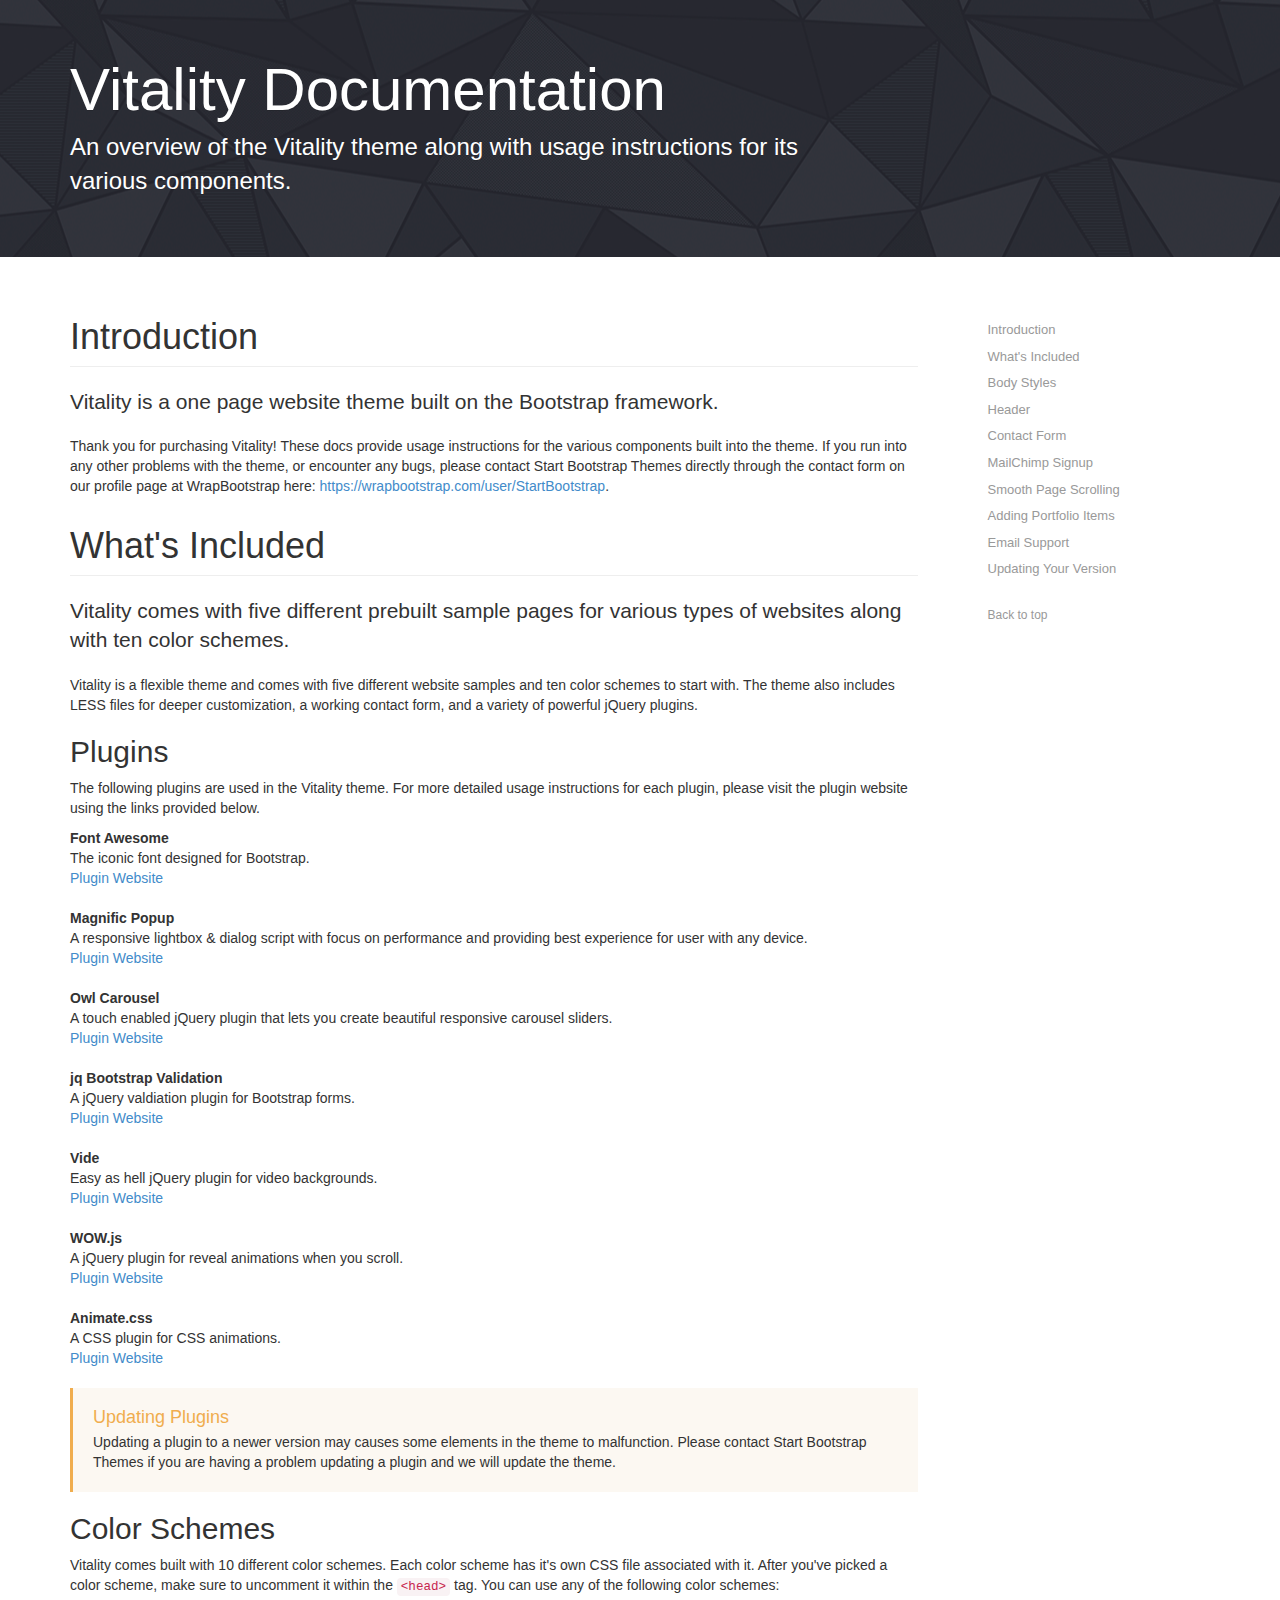
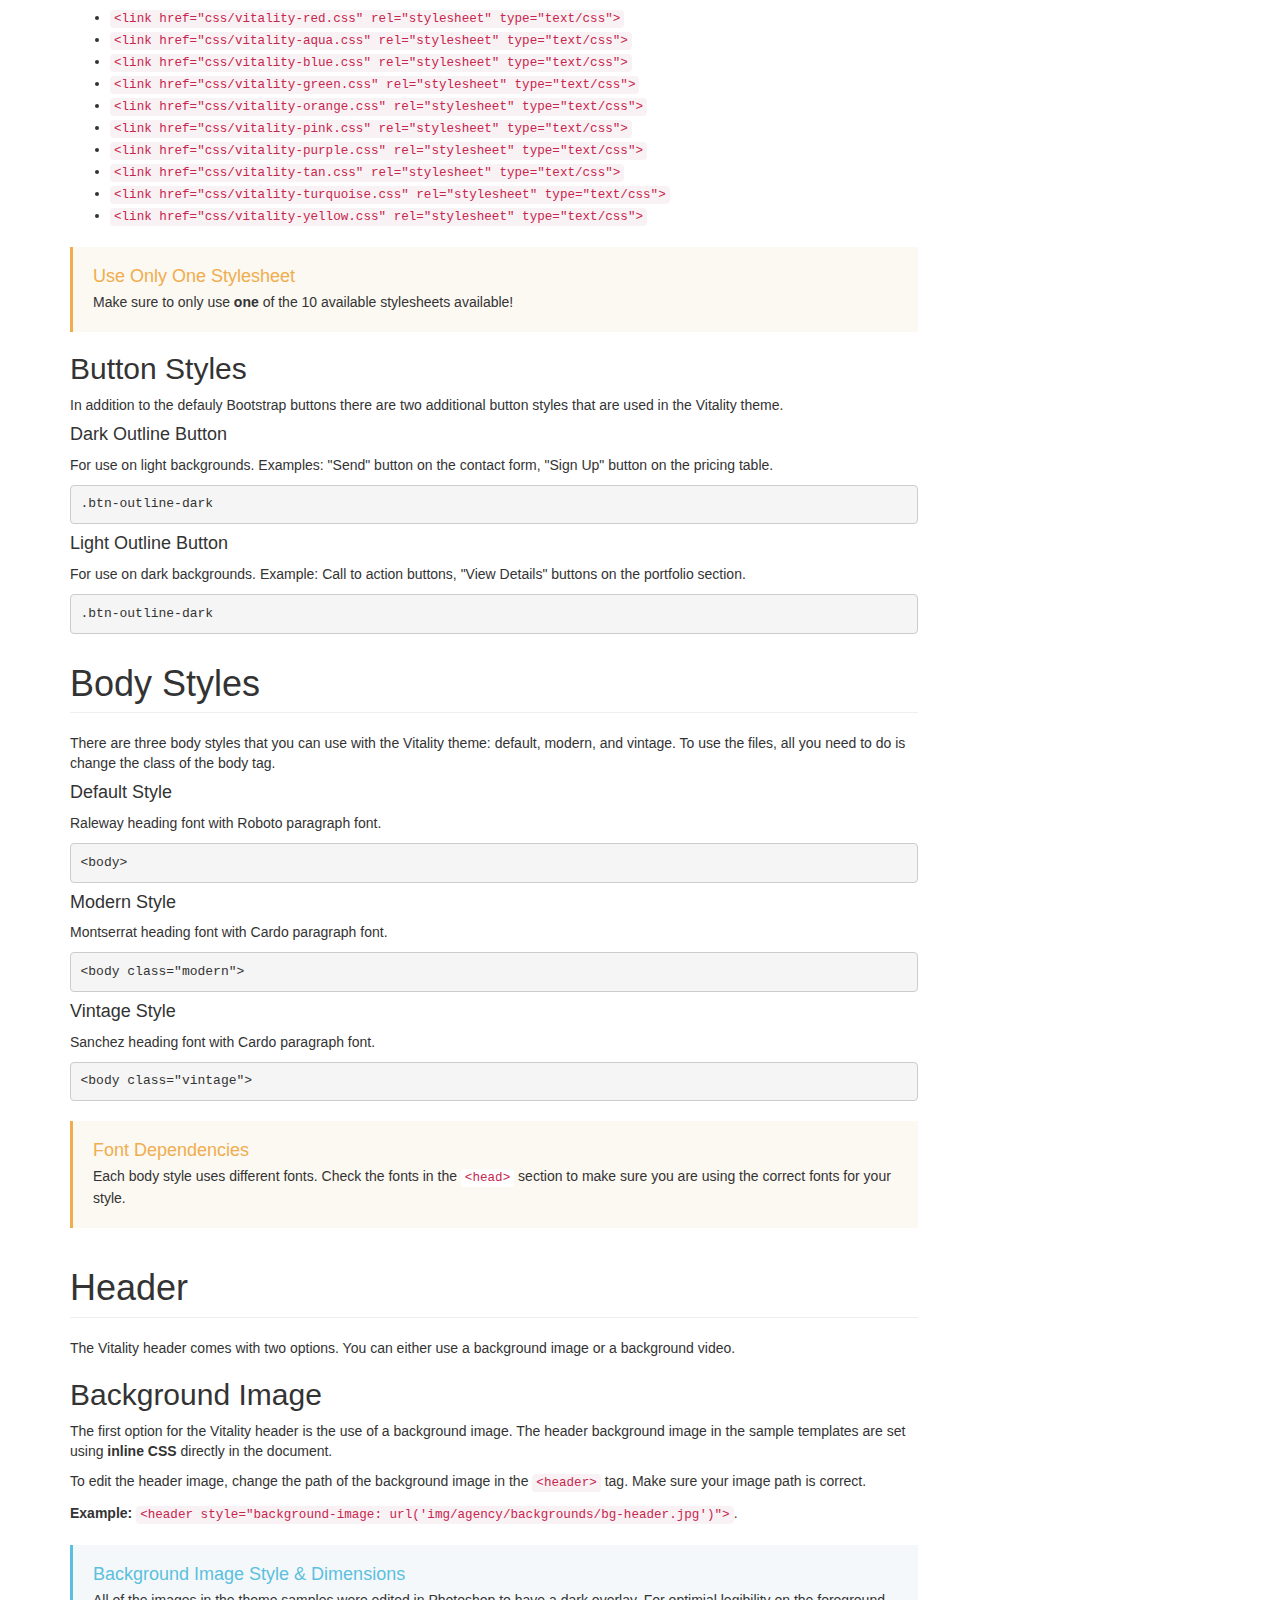
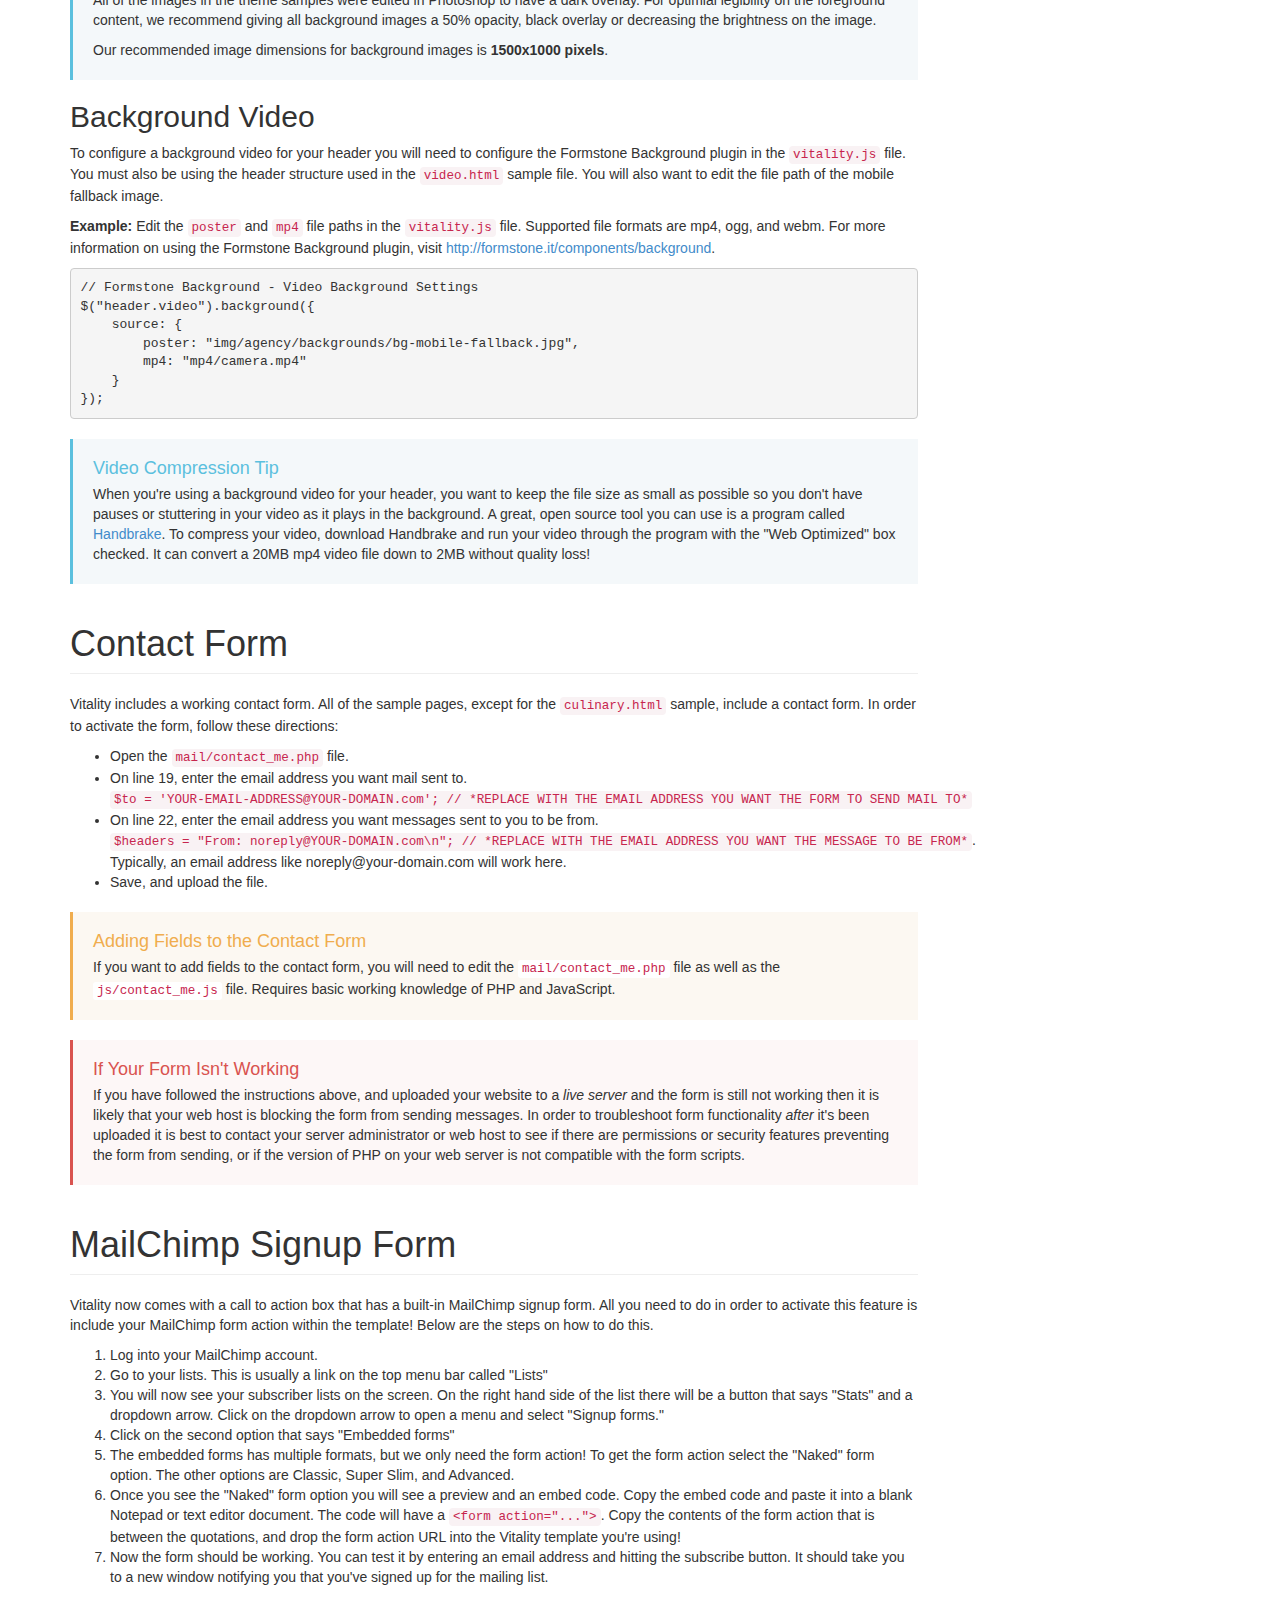
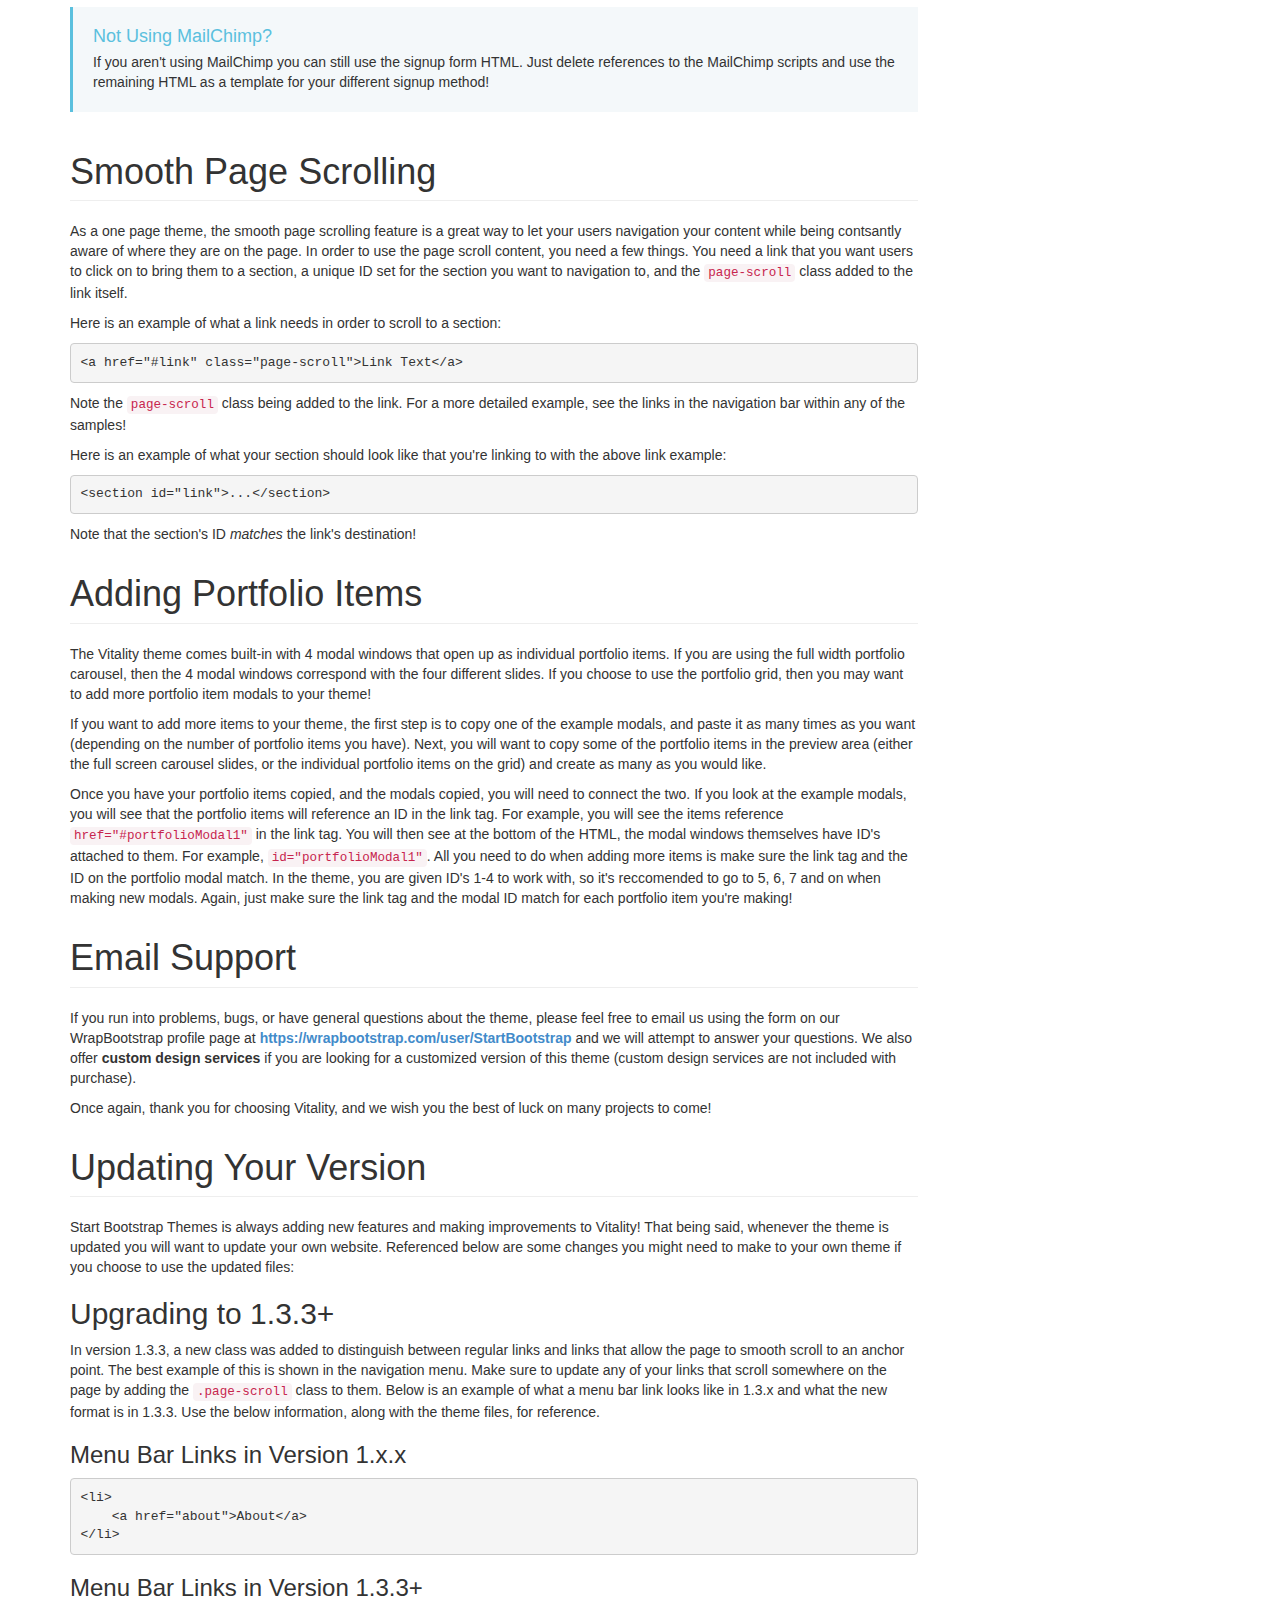
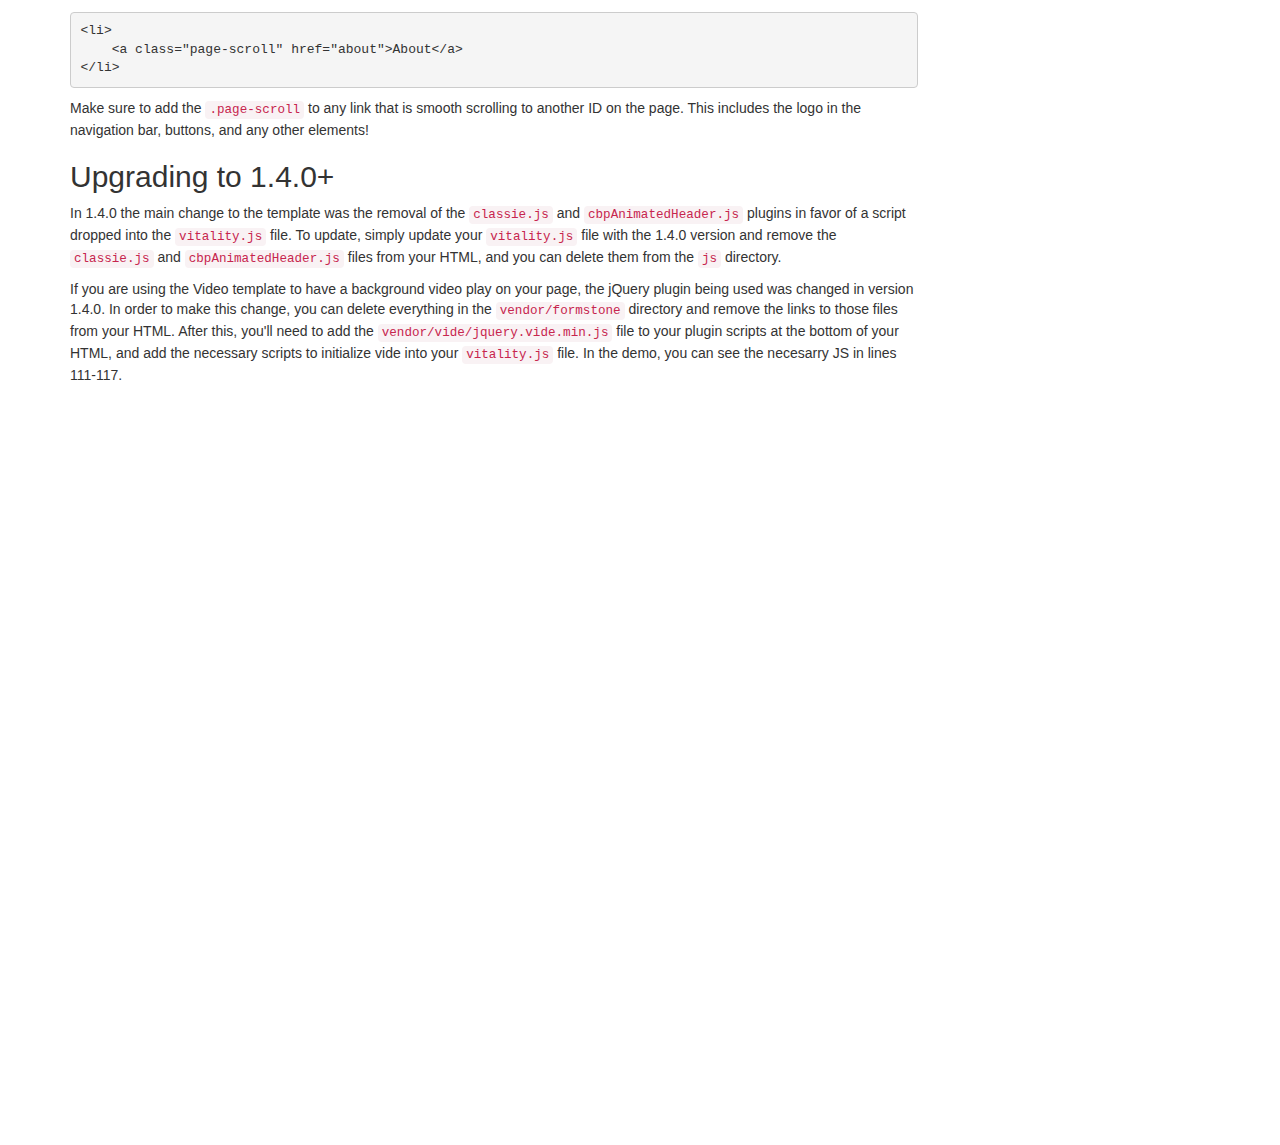
<file: public_html/site/docs/index.html>
<!DOCTYPE html>
<html lang="en">

<head>

    <meta charset="utf-8">
    <meta name="viewport" content="width=device-width, initial-scale=1.0, user-scalable=no">
    <meta name="description" content="">
    <meta name="author" content="">

    <title>Vitality Documentation</title>

    <!-- Bootstrap Core CSS -->
    <link href="css/bootstrap.min.css" rel="stylesheet" type="text/css">
    <link href="css/docs.min.css" rel="stylesheet" type="text/css">

    <!-- IE8 support for HTML5 elements and media queries -->
    <!--[if lt IE 9]>
      <script src="https://oss.maxcdn.com/libs/html5shiv/3.7.0/html5shiv.js"></script>
      <script src="https://oss.maxcdn.com/libs/respond.js/1.3.0/respond.min.js"></script>
    <![endif]-->

    <!-- Custom Docs Styles -->
    <style>
    .spacer {
        height: 750px;
    }
    .bs-docs-header {
        background: url('img/bg.gif') center center scroll repeat;
        color: #fff;
    }
    </style>

</head>

<body class="top">

    <!-- Docs page layout -->
    <div class="bs-docs-header" id="content">
        <div class="container">
            <h1>Vitality Documentation</h1>
            <p>An overview of the Vitality theme along with usage instructions for its various components.</p>
        </div>
    </div>

    <div class="container bs-docs-container">

        <div class="row">

            <div class="col-md-9" role="main">

                <div class="bs-docs-section">

                    <!-- Introduction Section -->
                    <h1 id="introduction" class="page-header">Introduction</h1>
                    <p class="lead">Vitality is a one page website theme built on the Bootstrap framework.</p>
                    <p>Thank you for purchasing Vitality! These docs provide usage instructions for the various components built into the theme. If you run into any other problems with the theme, or encounter any bugs, please contact Start Bootstrap Themes directly through the contact form on our profile page at WrapBootstrap here: <a href="https://wrapbootstrap.com/user/StartBootstrap">https://wrapbootstrap.com/user/StartBootstrap</a>.</p>

                    <!-- What's Included Section -->
                    <h1 id="whats-included" class="page-header">What's Included</h1>
                    <p class="lead">Vitality comes with five different prebuilt sample pages for various types of websites along with ten color schemes.</p>
                    <p>Vitality is a flexible theme and comes with five different website samples and ten color schemes to start with. The theme also includes LESS files for deeper customization, a working contact form, and a variety of powerful jQuery plugins.</p>

                    <h2 id="whats-included-plugins">Plugins</h2>
                    <p>The following plugins are used in the Vitality theme. For more detailed usage instructions for each plugin, please visit the plugin website using the links provided below.</p>
                    <dl>
                        <dt>Font Awesome</dt>
                        <dl>The iconic font designed for Bootstrap.<br><a href="http://fontawesome.io/">Plugin Website</a>
                        </dl>
                        <dt>Magnific Popup</dt>
                        <dl>A responsive lightbox &amp; dialog script with focus on performance and providing best experience for user with any device.<br><a href="http://dimsemenov.com/plugins/magnific-popup/">Plugin Website</a>
                        </dl>
                        <dt>Owl Carousel</dt>
                        <dl>A touch enabled jQuery plugin that lets you create beautiful responsive carousel sliders.<br><a href="https://github.com/OwlFonk/OwlCarousel">Plugin Website</a>
                        </dl>
                        <dt>jq Bootstrap Validation</dt>
                        <dl>A jQuery valdiation plugin for Bootstrap forms.<br><a href="http://reactiveraven.github.io/jqBootstrapValidation/">Plugin Website</a>
                        </dl>
                        <dt>Vide</dt>
                        <dl>Easy as hell jQuery plugin for video backgrounds.<br><a href="http://vodkabears.github.io/vide/">Plugin Website</a>
                        </dl>
                        <dt>WOW.js</dt>
                        <dl>A jQuery plugin for reveal animations when you scroll.<br><a href="http://mynameismatthieu.com/WOW/">Plugin Website</a>
                        </dl>
                        <dt>Animate.css</dt>
                        <dl>A CSS plugin for CSS animations.<br><a href="http://daneden.github.io/animate.css/">Plugin Website</a>
                        </dl>
                    </dl>

                    <div class="bs-callout bs-callout-warning">
                        <h4>Updating Plugins</h4>
                        <p>Updating a plugin to a newer version may causes some elements in the theme to malfunction. Please contact Start Bootstrap Themes if you are having a problem updating a plugin and we will update the theme.</p>
                    </div>

                    <!-- What's Included Section - Color Schemes -->
                    <h2 id="whats-included-color-schemes">Color Schemes</h2>
                    <p>Vitality comes built with 10 different color schemes. Each color scheme has it's own CSS file associated with it. After you've picked a color scheme, make sure to uncomment it within the <code>&lt;head&gt;</code> tag. You can use any of the following color schemes:</p>
                    <ul>
                        <li>
                            <code>&lt;link href="css/vitality-red.css" rel="stylesheet" type="text/css"&gt;</code>
                        </li>
                        <li>
                            <code>&lt;link href="css/vitality-aqua.css" rel="stylesheet" type="text/css"&gt;</code>
                        </li>
                        <li>
                            <code>&lt;link href="css/vitality-blue.css" rel="stylesheet" type="text/css"&gt;</code>
                        </li>
                        <li>
                            <code>&lt;link href="css/vitality-green.css" rel="stylesheet" type="text/css"&gt;</code>
                        </li>
                        <li>
                            <code>&lt;link href="css/vitality-orange.css" rel="stylesheet" type="text/css"&gt;</code>
                        </li>
                        <li>
                            <code>&lt;link href="css/vitality-pink.css" rel="stylesheet" type="text/css"&gt;</code>
                        </li>
                        <li>
                            <code>&lt;link href="css/vitality-purple.css" rel="stylesheet" type="text/css"&gt;</code>
                        </li>
                        <li>
                            <code>&lt;link href="css/vitality-tan.css" rel="stylesheet" type="text/css"&gt;</code>
                        </li>
                        <li>
                            <code>&lt;link href="css/vitality-turquoise.css" rel="stylesheet" type="text/css"&gt;</code>
                        </li>
                        <li>
                            <code>&lt;link href="css/vitality-yellow.css" rel="stylesheet" type="text/css"&gt;</code>
                        </li>
                    </ul>

                    <div class="bs-callout bs-callout-warning">
                        <h4>Use Only One Stylesheet</h4>
                        <p>Make sure to only use <strong>one</strong> of the 10 available stylesheets available!</p>
                    </div>

                    <!-- What's Included Section - Button Styles -->
                    <h2 id="whats-included-button-styles">Button Styles</h2>
                    <p>In addition to the defauly Bootstrap buttons there are two additional button styles that are used in the Vitality theme.</p>
                    <h4>Dark Outline Button</h4>
                    <p>For use on light backgrounds. Examples: "Send" button on the contact form, "Sign Up" button on the pricing table.</p>
                    <pre><code>.btn-outline-dark</code></pre>

                    <h4>Light Outline Button</h4>
                    <p>For use on dark backgrounds. Example: Call to action buttons, "View Details" buttons on the portfolio section.</p>
                    <pre><code>.btn-outline-dark</code></pre>

                    <!-- Body Styles Section -->
                    <h1 id="body-styles" class="page-header">Body Styles</h1>
                    <p>There are three body styles that you can use with the Vitality theme: default, modern, and vintage. To use the files, all you need to do is change the class of the body tag.</p>
                    <h4>Default Style</h4>
                    <p>Raleway heading font with Roboto paragraph font.</p>
                    <pre><code>&lt;body&gt;</code></pre>
                    <h4>Modern Style</h4>
                    <p>Montserrat heading font with Cardo paragraph font.</p>
                    <pre><code>&lt;body class="modern"&gt;</code></pre>
                    <p></p>
                    <h4>Vintage Style</h4>
                    <p>Sanchez heading font with Cardo paragraph font.</p>
                    <pre><code>&lt;body class="vintage"&gt;</code></pre>

                    <div class="bs-callout bs-callout-warning">
                        <h4>Font Dependencies</h4>
                        <p>Each body style uses different fonts. Check the fonts in the <code>&lt;head&gt;</code> section to make sure you are using the correct fonts for your style.</p>
                    </div>

                    <!-- Header Section -->
                    <h1 id="header" class="page-header">Header</h1>
                    <p>The Vitality header comes with two options. You can either use a background image or a background video.</p>

                    <!-- Header Section - Background Image -->
                    <h2 id="header-image">Background Image</h2>
                    <p>The first option for the Vitality header is the use of a background image. The header background image in the sample templates are set using <strong>inline CSS</strong> directly in the document.</p>
                    <p>To edit the header image, change the path of the background image in the <code>&lt;header&gt;</code> tag. Make sure your image path is correct.</p>
                    <p><strong>Example: </strong><code>&lt;header style="background-image: url('img/agency/backgrounds/bg-header.jpg')"&gt;</code>.</p>

                    <div class="bs-callout bs-callout-info">
                        <h4>Background Image Style &amp; Dimensions</h4>
                        <p>All of the images in the theme samples were edited in Photoshop to have a dark overlay. For optimial legibility on the foreground content, we recommend giving all background images a 50% opacity, black overlay or decreasing the brightness on the image.</p>
                        <p>Our recommended image dimensions for background images is <strong>1500x1000 pixels</strong>.</p>
                    </div>

                    <!-- Header Section - Background Video -->
                    <h2 id="header-video">Background Video</h2>
                    <p>To configure a background video for your header you will need to configure the Formstone Background plugin in the <code>vitality.js</code> file. You must also be using the header structure used in the <code>video.html</code> sample file. You will also want to edit the file path of the mobile fallback image.</p>
                    <p><strong>Example:</strong> Edit the <code>poster</code> and <code>mp4</code> file paths in the <code>vitality.js</code> file. Supported file formats are mp4, ogg, and webm. For more information on using the Formstone Background plugin, visit <a href="http://formstone.it/components/background/">http://formstone.it/components/background</a>.</p>
                    <pre><code>// Formstone Background - Video Background Settings
$("header.video").background({
    source: {
        poster: "img/agency/backgrounds/bg-mobile-fallback.jpg",
        mp4: "mp4/camera.mp4"
    }
});</code></pre>

                    <div class="bs-callout bs-callout-info">
                        <h4>Video Compression Tip</h4>
                        <p>When you're using a background video for your header, you want to keep the file size as small as possible so you don't have pauses or stuttering in your video as it plays in the background. A great, open source tool you can use is a program called <a href="https://handbrake.fr/">Handbrake</a>. To compress your video, download Handbrake and run your video through the program with the "Web Optimized" box checked. It can convert a 20MB mp4 video file down to 2MB without quality loss!</p>
                    </div>

                    <!-- Contact Form Section -->
                    <h1 id="contact-form" class="page-header">Contact Form</h1>
                    <p>Vitality includes a working contact form. All of the sample pages, except for the <code>culinary.html</code> sample, include a contact form. In order to activate the form, follow these directions:</p>
                    <ul>
                        <li>Open the <code>mail/contact_me.php</code> file.</li>
                        <li>On line 19, enter the email address you want mail sent to. <code>$to = 'YOUR-EMAIL-ADDRESS@YOUR-DOMAIN.com'; // *REPLACE WITH THE EMAIL ADDRESS YOU WANT THE FORM TO SEND MAIL TO*</code>
                        </li>
                        <li>On line 22, enter the email address you want messages sent to you to be from. <code>$headers = "From: noreply@YOUR-DOMAIN.com\n"; // *REPLACE WITH THE EMAIL ADDRESS YOU WANT THE MESSAGE TO BE FROM*</code>. Typically, an email address like noreply@your-domain.com will work here.</li>
                        <li>Save, and upload the file.</li>
                    </ul>

                    <div class="bs-callout bs-callout-warning">
                        <h4>Adding Fields to the Contact Form</h4>
                        <p>If you want to add fields to the contact form, you will need to edit the <code>mail/contact_me.php</code> file as well as the <code>js/contact_me.js</code> file. Requires basic working knowledge of PHP and JavaScript.</p>
                    </div>

                    <div class="bs-callout bs-callout-danger">
                        <h4>If Your Form Isn't Working</h4>
                        <p>If you have followed the instructions above, and uploaded your website to a <em>live server</em> and the form is still not working then it is likely that your web host is blocking the form from sending messages. In order to troubleshoot form functionality <em>after</em> it's been uploaded it is best to contact your server administrator or web host to see if there are permissions or security features preventing the form from sending, or if the version of PHP on your web server is not compatible with the form scripts.</p>
                    </div>

                    <!-- MailChimp Form Section -->
                    <h1 id="mailchimp" class="page-header">MailChimp Signup Form</h1>

                    <p>Vitality now comes with a call to action box that has a built-in MailChimp signup form. All you need to do in order to activate this feature is include your MailChimp form action within the template! Below are the steps on how to do this.</p>

                    <ol>
                        <li>Log into your MailChimp account.</li>
                        <li>Go to your lists. This is usually a link on the top menu bar called "Lists"</li>
                        <li>You will now see your subscriber lists on the screen. On the right hand side of the list there will be a button that says "Stats" and a dropdown arrow. Click on the dropdown arrow to open a menu and select "Signup forms."</li>
                        <li>Click on the second option that says "Embedded forms"</li>
                        <li>The embedded forms has multiple formats, but we only need the form action! To get the form action select the "Naked" form option. The other options are Classic, Super Slim, and Advanced.</li>
                        <li>Once you see the "Naked" form option you will see a preview and an embed code. Copy the embed code and paste it into a blank Notepad or text editor document. The code will have a <code>&lt;form action="..."&gt;</code>. Copy the contents of the form action that is between the quotations, and drop the form action URL into the Vitality template you're using!</li>
                        <li>Now the form should be working. You can test it by entering an email address and hitting the subscribe button. It should take you to a new window notifying you that you've signed up for the mailing list.</li>
                    </ol>

                    <div class="bs-callout bs-callout-info">
                        <h4>Not Using MailChimp?</h4>
                        <p>If you aren't using MailChimp you can still use the signup form HTML. Just delete references to the MailChimp scripts and use the remaining HTML as a template for your different signup method!</p>
                    </div>

                    <h1 id="page-scrolling" class="page-header">Smooth Page Scrolling</h1>
                    <p>As a one page theme, the smooth page scrolling feature is a great way to let your users navigation your content while being contsantly aware of where they are on the page. In order to use the page scroll content, you need a few things. You need a link that you want users to click on to bring them to a section, a unique ID set for the section you want to navigation to, and the <code>page-scroll</code> class added to the link itself.</p>
                    <p>Here is an example of what a link needs in order to scroll to a section:</p>
                    <pre><code>&lt;a href="#link" class="page-scroll"&gt;Link Text&lt;/a&gt;</code></pre>
                    <p>Note the <code>page-scroll</code> class being added to the link. For a more detailed example, see the links in the navigation bar within any of the samples!</p>
                    <p>Here is an example of what your section should look like that you're linking to with the above link example:</p>
                    <pre><code>&lt;section id="link"&gt;...&lt;/section&gt;</code></pre>
                    <p>Note that the section's ID <em>matches</em> the link's destination!</p>

                    <h1 id="portfolio" class="page-header">Adding Portfolio Items</h1>
                    <p>The Vitality theme comes built-in with 4 modal windows that open up as individual portfolio items. If you are using the full width portfolio carousel, then the 4 modal windows correspond with the four different slides. If you choose to use the portfolio grid, then you may want to add more portfolio item modals to your theme!</p>
                    <p>If you want to add more items to your theme, the first step is to copy one of the example modals, and paste it as many times as you want (depending on the number of portfolio items you have). Next, you will want to copy some of the portfolio items in the preview area (either the full screen carousel slides, or the individual portfolio items on the grid) and create as many as you would like.</p>
                    <p>Once you have your portfolio items copied, and the modals copied, you will need to connect the two. If you look at the example modals, you will see that the portfolio items will reference an ID in the link tag. For example, you will see the items reference <code>href="#portfolioModal1"</code> in the link tag. You will then see at the bottom of the HTML, the modal windows themselves have ID's attached to them. For example, <code>id="portfolioModal1"</code>. All you need to do when adding more items is make sure the link tag and the ID on the portfolio modal match. In the theme, you are given ID's 1-4 to work with, so it's reccomended to go to 5, 6, 7 and on when making new modals. Again, just make sure the link tag and the modal ID match for each portfolio item you're making!</p>

                    <h1 id="email-support" class="page-header">Email Support</h1>
                    <p>If you run into problems, bugs, or have general questions about the theme, please feel free to email us using the form on our WrapBootstrap profile page at <strong><a href="https://wrapbootstrap.com/user/StartBootstrap">https://wrapbootstrap.com/user/StartBootstrap</a></strong> and we will attempt to answer your questions. We also offer <strong>custom design services</strong> if you are looking for a customized version of this theme (custom design services are not included with purchase).</p>
                    <p>Once again, thank you for choosing Vitality, and we wish you the best of luck on many projects to come!</p>

                    <h1 id="versions" class="page-header">Updating Your Version</h1>
                    <p>Start Bootstrap Themes is always adding new features and making improvements to Vitality! That being said, whenever the theme is updated you will want to update your own website. Referenced below are some changes you might need to make to your own theme if you choose to use the updated files:</p>
                    <h2 id="versions1">Upgrading to 1.3.3+</h2>
                    <p>In version 1.3.3, a new class was added to distinguish between regular links and links that allow the page to smooth scroll to an anchor point. The best example of this is shown in the navigation menu. Make sure to update any of your links that scroll somewhere on the page by adding the <code>.page-scroll</code> class to them. Below is an example of what a menu bar link looks like in 1.3.x and what the new format is in 1.3.3. Use the below information, along with the theme files, for reference.</p>
                    <h3>Menu Bar Links in Version 1.x.x</h3>
                    <pre><code>&lt;li&gt;
    &lt;a href="about"&gt;About&lt;/a&gt;
&lt;/li&gt;</code></pre>

                    <h3>Menu Bar Links in Version 1.3.3+</h3>
                    <pre><code>&lt;li&gt;
    &lt;a class="page-scroll" href="about"&gt;About&lt;/a&gt;
&lt;/li&gt;</code></pre>

                    <p>Make sure to add the <code>.page-scroll</code> to any link that is smooth scrolling to another ID on the page. This includes the logo in the navigation bar, buttons, and any other elements!</p>

                    <h2 id="versions2">Upgrading to 1.4.0+</h2>

                    <p>In 1.4.0 the main change to the template was the removal of the <code>classie.js</code> and <code>cbpAnimatedHeader.js</code> plugins in favor of a script dropped into the <code>vitality.js</code> file. To update, simply update your <code>vitality.js</code> file with the 1.4.0 version and remove the <code>classie.js</code> and <code>cbpAnimatedHeader.js</code> files from your HTML, and you can delete them from the <code>js</code> directory.</p>

                    <p>If you are using the Video template to have a background video play on your page, the jQuery plugin being used was changed in version 1.4.0. In order to make this change, you can delete everything in the <code>vendor/formstone</code> directory and remove the links to those files from your HTML. After this, you'll need to add the <code>vendor/vide/jquery.vide.min.js</code> file to your plugin scripts at the bottom of your HTML, and add the necessary scripts to initialize vide into your <code>vitality.js</code> file. In the demo, you can see the necesarry JS in lines 111-117.</p>


                    <div class="spacer"></div>

                </div>
                <!-- /.bs-docs-section -->

            </div>
            <!-- /.col-md-9 -->

            <div class="col-md-3">
                <div class="bs-docs-sidebar">
                    <ul class="nav bs-docs-sidenav">
                        <li>
                            <a href="#introduction">Introduction</a>
                        </li>
                        <li>
                            <a href="#whats-included">What's Included</a>
                            <ul class="nav">
                                <li>
                                    <a href="#whats-included-plugins">Plugins</a>
                                </li>
                                <li>
                                    <a href="#whats-included-color-schemes">Color Schemes</a>
                                </li>
                                <li>
                                    <a href="#whats-included-button-styles">Button Styles</a>
                                </li>
                            </ul>
                        </li>
                        <li>
                            <a href="#body-styles">Body Styles</a>
                        </li>
                        <li>
                            <a href="#header">Header</a>
                            <ul class="nav">
                                <li>
                                    <a href="#header-image">Background Image</a>
                                </li>
                                <li>
                                    <a href="#header-video">Background Video</a>
                                </li>
                            </ul>
                        </li>
                        <li>
                            <a href="#contact-form">Contact Form</a>
                        </li>
                        <li>
                            <a href="#mailchimp">MailChimp Signup</a>
                        </li>
                        <li>
                            <a href="#page-scrolling">Smooth Page Scrolling</a>
                        </li>
                        <li>
                            <a href="#portfolio">Adding Portfolio Items</a>
                        </li>
                        <li>
                            <a href="#email-support">Email Support</a>
                        </li>
                        <li>
                            <a href="#versions">Updating Your Version</a>
                            <ul class="nav">
                                <li>
                                    <a href="#versions1">Updating to 1.3.3+</a>
                                </li>
                                <li>
                                    <a href="#versions2">Updating to 1.4.0+</a>
                                </li>
                            </ul>
                        </li>
                    </ul>
                    <a class="back-to-top" href="#top">Back to top</a>
                </div>
            </div>
            <!-- /.col-md-3 -->

        </div>
        <!-- /.row -->

    </div>
    <!-- /.container -->

    <!-- Core Scripts -->
    <script src="js/jquery-1.10.2.js"></script>
    <script src="js/bootstrap.min.js"></script>
    <script src="js/docs.min.js"></script>

</body>

</html>
</file>
<file: public_html/site/docs/css/docs.min.css>
/*!
 * Bootstrap Docs (http://getbootstrap.com)
 * Copyright 2011-2014 Twitter, Inc.
 * Licensed under the Creative Commons Attribution 3.0 Unported License. For
 * details, see http://creativecommons.org/licenses/by/3.0/.
 */body{position:relative}.table code{font-size:13px;font-weight:400}.btn-outline{color:#563d7c;background-color:transparent;border-color:#563d7c}.btn-outline:hover,.btn-outline:focus,.btn-outline:active{color:#fff;background-color:#563d7c;border-color:#563d7c}.btn-outline-inverse{color:#fff;background-color:transparent;border-color:#cdbfe3}.btn-outline-inverse:hover,.btn-outline-inverse:focus,.btn-outline-inverse:active{color:#563d7c;text-shadow:none;background-color:#fff;border-color:#fff}.bs-docs-booticon{display:block;font-weight:500;color:#fff;background-color:#563d7c;border-radius:15%;cursor:default;text-align:center}.bs-docs-booticon-sm{width:30px;height:30px;font-size:20px;line-height:28px}.bs-docs-booticon-lg{width:144px;height:144px;font-size:108px;line-height:140px}.bs-docs-booticon-inverse{color:#563d7c;background-color:#fff}.bs-docs-booticon-outline{background-color:transparent;border:1px solid #cdbfe3}.bs-docs-nav{margin-bottom:0;background-color:#fff;border-bottom:0}.bs-home-nav .bs-nav-b{display:none}.bs-docs-nav .navbar-brand,.bs-docs-nav .navbar-nav>li>a{color:#563d7c;font-weight:500}.bs-docs-nav .navbar-nav>li>a:hover,.bs-docs-nav .navbar-nav>.active>a,.bs-docs-nav .navbar-nav>.active>a:hover{color:#463265;background-color:#f9f9f9}.bs-docs-nav .navbar-toggle .icon-bar{background-color:#563d7c}.bs-docs-nav .navbar-header .navbar-toggle{border-color:#fff}.bs-docs-nav .navbar-header .navbar-toggle:hover,.bs-docs-nav .navbar-header .navbar-toggle:focus{background-color:#f9f9f9;border-color:#f9f9f9}.bs-docs-footer{padding-top:40px;padding-bottom:40px;margin-top:100px;color:#777;text-align:center;border-top:1px solid #e5e5e5}.bs-docs-footer-links{margin-top:20px;padding-left:0;color:#999}.bs-docs-footer-links li{display:inline;padding:0 2px}.bs-docs-footer-links li:first-child{padding-left:0}@media (min-width:768px){.bs-docs-footer p{margin-bottom:0}}.bs-docs-social{margin-bottom:20px;text-align:center}.bs-docs-social-buttons{display:inline-block;margin-bottom:0;padding-left:0;list-style:none}.bs-docs-social-buttons li{display:inline-block;line-height:1;padding:5px 8px}.bs-docs-social-buttons .twitter-follow-button{width:225px!important}.bs-docs-social-buttons .twitter-share-button{width:98px!important}.github-btn{border:0;overflow:hidden}.bs-docs-masthead,.bs-docs-header{position:relative;padding:30px 15px;color:#cdbfe3;text-align:center;text-shadow:0 1px 0 rgba(0,0,0,.1);background-color:#6f5499;background-image:-webkit-linear-gradient(top,#563d7c 0,#6f5499 100%);background-image:linear-gradient(to bottom,#563d7c 0,#6f5499 100%);background-repeat:repeat-x;filter:progid:DXImageTransform.Microsoft.gradient(startColorstr='#563d7c', endColorstr='#6F5499', GradientType=0)}.bs-docs-masthead .bs-docs-booticon{margin:0 auto 30px}.bs-docs-masthead h1{font-weight:300;line-height:1;color:#fff}.bs-docs-masthead .lead{margin:0 auto 30px;font-size:20px;color:#fff}.bs-docs-masthead .version{margin-top:-15px;margin-bottom:30px;color:#9783b9}.bs-docs-masthead .btn{width:100%;padding:15px 30px;font-size:20px}@media (min-width:480px){.bs-docs-masthead .btn{width:auto}}@media (min-width:768px){.bs-docs-masthead{padding-top:80px;padding-bottom:80px}.bs-docs-masthead h1{font-size:60px}.bs-docs-masthead .lead{font-size:24px}}@media (min-width:992px){.bs-docs-masthead .lead{width:80%;font-size:30px}}.bs-docs-header{margin-bottom:40px;font-size:20px}.bs-docs-header h1{margin-top:0;color:#fff}.bs-docs-header p{margin-bottom:0;font-weight:300;line-height:1.4}.bs-docs-header .container{position:relative}@media (min-width:768px){.bs-docs-header{padding-top:60px;padding-bottom:60px;font-size:24px;text-align:left}.bs-docs-header h1{font-size:60px;line-height:1}}@media (min-width:992px){.bs-docs-header h1,.bs-docs-header p{margin-right:380px}}.carbonad{width:auto!important;margin:30px -30px -31px!important;padding:20px!important;overflow:hidden;height:auto!important;font-size:13px!important;line-height:16px!important;text-align:left;background:transparent!important;border:solid #866ab3!important;border-width:1px 0!important}.carbonad-img{margin:0!important}.carbonad-text,.carbonad-tag{float:none!important;display:block!important;width:auto!important;height:auto!important;margin-left:145px!important;font-family:"Helvetica Neue",Helvetica,Arial,sans-serif!important}.carbonad-text{padding-top:0!important}.carbonad-tag{color:inherit!important;text-align:left!important}.carbonad-text a,.carbonad-tag a{color:#fff!important}.carbonad #azcarbon>img{display:none}@media (min-width:480px){.carbonad{width:330px!important;margin:20px auto!important;border-radius:4px;border-width:1px!important}.bs-docs-masthead .carbonad{margin:50px auto 0!important}}@media (min-width:768px){.carbonad{margin-left:0!important;margin-right:0!important}}@media (min-width:992px){.carbonad{position:absolute;top:0;right:15px;margin:0!important;padding:15px!important;width:330px!important}.bs-docs-masthead .carbonad{position:static}}.bs-docs-featurette{padding-top:40px;padding-bottom:40px;font-size:16px;line-height:1.5;color:#555;text-align:center;background-color:#fff;border-bottom:1px solid #e5e5e5}.bs-docs-featurette+.bs-docs-footer{margin-top:0;border-top:0}.bs-docs-featurette-title{font-size:30px;font-weight:400;color:#333;margin-bottom:5px}.half-rule{width:100px;margin:40px auto}.bs-docs-featurette h3{font-weight:400;color:#333;margin-bottom:5px}.bs-docs-featurette-img{display:block;margin-bottom:20px;color:#333}.bs-docs-featurette-img:hover{text-decoration:none;color:#428bca}.bs-docs-featurette-img img{display:block;margin-bottom:15px}.bs-docs-featured-sites{margin-left:-1px;margin-right:-1px}.bs-docs-featured-sites .col-sm-3{padding-left:1px;padding-right:1px}@media (min-width:480px){.bs-docs-featurette .img-responsive{margin-top:30px}}@media (min-width:768px){.bs-docs-featurette{padding-top:100px;padding-bottom:100px}.bs-docs-featurette-title{font-size:40px}.bs-docs-featurette .lead{margin-left:auto;margin-right:auto;max-width:80%}.bs-docs-featured-sites .col-sm-3:first-child img{border-top-left-radius:4px;border-bottom-left-radius:4px}.bs-docs-featured-sites .col-sm-3:last-child img{border-top-right-radius:4px;border-bottom-right-radius:4px}.bs-docs-featurette .img-responsive{margin-top:0}}.bs-docs-sidebar.affix{position:static}@media (min-width:768px){.bs-docs-sidebar{padding-left:20px}}.bs-docs-sidenav{margin-top:20px;margin-bottom:20px}.bs-docs-sidebar .nav>li>a{display:block;font-size:13px;font-weight:500;color:#999;padding:4px 20px}.bs-docs-sidebar .nav>li>a:hover,.bs-docs-sidebar .nav>li>a:focus{padding-left:19px;color:#563d7c;text-decoration:none;background-color:transparent;border-left:1px solid #563d7c}.bs-docs-sidebar .nav>.active>a,.bs-docs-sidebar .nav>.active:hover>a,.bs-docs-sidebar .nav>.active:focus>a{padding-left:18px;font-weight:700;color:#563d7c;background-color:transparent;border-left:2px solid #563d7c}.bs-docs-sidebar .nav .nav{display:none;padding-bottom:10px}.bs-docs-sidebar .nav .nav>li>a{padding-top:1px;padding-bottom:1px;padding-left:30px;font-size:12px;font-weight:400}.bs-docs-sidebar .nav .nav>li>a:hover,.bs-docs-sidebar .nav .nav>li>a:focus{padding-left:29px}.bs-docs-sidebar .nav .nav>.active>a,.bs-docs-sidebar .nav .nav>.active:hover>a,.bs-docs-sidebar .nav .nav>.active:focus>a{font-weight:500;padding-left:28px}.back-to-top{display:none;margin-top:10px;margin-left:10px;padding:4px 10px;font-size:12px;font-weight:500;color:#999}.back-to-top:hover{text-decoration:none;color:#563d7c}@media (min-width:768px){.back-to-top{display:block}}@media (min-width:992px){.bs-docs-sidebar .nav>.active>ul{display:block}.bs-docs-sidebar.affix,.bs-docs-sidebar.affix-bottom{width:213px}.bs-docs-sidebar.affix{position:fixed;top:20px}.bs-docs-sidebar.affix-bottom{position:absolute}.bs-docs-sidebar.affix-bottom .bs-docs-sidenav,.bs-docs-sidebar.affix .bs-docs-sidenav{margin-top:0;margin-bottom:0}}@media (min-width:1200px){.bs-docs-sidebar.affix-bottom,.bs-docs-sidebar.affix{width:263px}}.bs-docs-section{margin-bottom:60px}.bs-docs-section:last-child{margin-bottom:0}h1[id]{margin-top:0;padding-top:20px}.bs-callout{margin:20px 0;padding:20px;border-left:3px solid #eee}.bs-callout h4{margin-top:0;margin-bottom:5px}.bs-callout p:last-child{margin-bottom:0}.bs-callout code{background-color:#fff;border-radius:3px}.bs-callout-danger{background-color:#fdf7f7;border-color:#d9534f}.bs-callout-danger h4{color:#d9534f}.bs-callout-warning{background-color:#fcf8f2;border-color:#f0ad4e}.bs-callout-warning h4{color:#f0ad4e}.bs-callout-info{background-color:#f4f8fa;border-color:#5bc0de}.bs-callout-info h4{color:#5bc0de}.color-swatches{margin:0 -5px;overflow:hidden}.color-swatch{float:left;width:60px;height:60px;margin:0 5px;border-radius:3px}@media (min-width:768px){.color-swatch{width:100px;height:100px}}.color-swatches .gray-darker{background-color:#222}.color-swatches .gray-dark{background-color:#333}.color-swatches .gray{background-color:#555}.color-swatches .gray-light{background-color:#999}.color-swatches .gray-lighter{background-color:#eee}.color-swatches .brand-primary{background-color:#428bca}.color-swatches .brand-success{background-color:#5cb85c}.color-swatches .brand-warning{background-color:#f0ad4e}.color-swatches .brand-danger{background-color:#d9534f}.color-swatches .brand-info{background-color:#5bc0de}.color-swatches .bs-purple{background-color:#563d7c}.color-swatches .bs-purple-light{background-color:#c7bfd3}.color-swatches .bs-purple-lighter{background-color:#e5e1ea}.color-swatches .bs-gray{background-color:#f9f9f9}.bs-team .team-member{color:#555;line-height:32px}.bs-team .team-member:hover{color:#333;text-decoration:none}.bs-team .github-btn{float:right;margin-top:6px;width:180px;height:20px}.bs-team img{float:left;width:32px;margin-right:10px;border-radius:4px}.show-grid{margin-bottom:15px}.show-grid [class^=col-]{padding-top:10px;padding-bottom:10px;background-color:#eee;background-color:rgba(86,61,124,.15);border:1px solid #ddd;border:1px solid rgba(86,61,124,.2)}.bs-example{position:relative;padding:45px 15px 15px;margin:0 -15px 15px;background-color:#fafafa;box-shadow:inset 0 3px 6px rgba(0,0,0,.05);border-color:#e5e5e5 #eee #eee;border-style:solid;border-width:1px 0}.bs-example:after{content:"Example";position:absolute;top:15px;left:15px;font-size:12px;font-weight:700;color:#bbb;text-transform:uppercase;letter-spacing:1px}.bs-example+.highlight{margin:-15px -15px 15px;border-radius:0;border-width:0 0 1px}@media (min-width:768px){.bs-example{margin-left:0;margin-right:0;background-color:#fff;border-width:1px;border-color:#ddd;border-radius:4px 4px 0 0;box-shadow:none}.bs-example+.highlight{margin-top:-16px;margin-left:0;margin-right:0;border-width:1px;border-bottom-left-radius:4px;border-bottom-right-radius:4px}}.bs-example .container{width:auto}.bs-example>p:last-child,.bs-example>ul:last-child,.bs-example>ol:last-child,.bs-example>blockquote:last-child,.bs-example>.form-control:last-child,.bs-example>.table:last-child,.bs-example>.navbar:last-child,.bs-example>.jumbotron:last-child,.bs-example>.alert:last-child,.bs-example>.panel:last-child,.bs-example>.list-group:last-child,.bs-example>.well:last-child,.bs-example>.progress:last-child,.bs-example>.table-responsive:last-child>.table{margin-bottom:0}.bs-example>p>.close{float:none}.bs-example-type .table .type-info{color:#999;vertical-align:middle}.bs-example-type .table td{padding:15px 0;border-color:#eee}.bs-example-type .table tr:first-child td{border-top:0}.bs-example-type h1,.bs-example-type h2,.bs-example-type h3,.bs-example-type h4,.bs-example-type h5,.bs-example-type h6{margin:0}.bs-example-bg-classes p{padding:15px}.bs-example>.img-circle,.bs-example>.img-rounded,.bs-example>.img-thumbnail{margin:5px}.bs-example>.table-responsive>.table{background-color:#fff}.bs-example>.btn,.bs-example>.btn-group{margin-top:5px;margin-bottom:5px}.bs-example>.btn-toolbar+.btn-toolbar{margin-top:10px}.bs-example-control-sizing select,.bs-example-control-sizing input[type=text]+input[type=text]{margin-top:10px}.bs-example-form .input-group{margin-bottom:10px}.bs-example>textarea.form-control{resize:vertical}.bs-example>.list-group{max-width:400px}.bs-example .navbar:last-child{margin-bottom:0}.bs-navbar-top-example,.bs-navbar-bottom-example{z-index:1;padding:0;overflow:hidden}.bs-navbar-top-example .navbar-header,.bs-navbar-bottom-example .navbar-header{margin-left:0}.bs-navbar-top-example .navbar-fixed-top,.bs-navbar-bottom-example .navbar-fixed-bottom{position:relative;margin-left:0;margin-right:0}.bs-navbar-top-example{padding-bottom:45px}.bs-navbar-top-example:after{top:auto;bottom:15px}.bs-navbar-top-example .navbar-fixed-top{top:-1px}.bs-navbar-bottom-example{padding-top:45px}.bs-navbar-bottom-example .navbar-fixed-bottom{bottom:-1px}.bs-navbar-bottom-example .navbar{margin-bottom:0}@media (min-width:768px){.bs-navbar-top-example .navbar-fixed-top,.bs-navbar-bottom-example .navbar-fixed-bottom{position:absolute}.bs-navbar-top-example{border-radius:0 0 4px 4px}.bs-navbar-bottom-example{border-radius:4px 4px 0 0}}.bs-example .pagination{margin-top:10px;margin-bottom:10px}.bs-example>.pager{margin-top:0}.bs-example-modal{background-color:#f5f5f5}.bs-example-modal .modal{position:relative;top:auto;right:auto;left:auto;bottom:auto;z-index:1;display:block}.bs-example-modal .modal-dialog{left:auto;margin-left:auto;margin-right:auto}.bs-example>.dropdown>.dropdown-menu{position:static;display:block;margin-bottom:5px}.bs-example-tabs .nav-tabs{margin-bottom:15px}.bs-example-tooltips{text-align:center}.bs-example-tooltips>.btn{margin-top:5px;margin-bottom:5px}.bs-example-popover{padding-bottom:24px;background-color:#f9f9f9}.bs-example-popover .popover{position:relative;display:block;float:left;width:260px;margin:20px}.scrollspy-example{position:relative;height:200px;margin-top:10px;overflow:auto}.highlight{padding:9px 14px;margin-bottom:14px;background-color:#f7f7f9;border:1px solid #e1e1e8;border-radius:4px}.highlight pre{padding:0;margin-top:0;margin-bottom:0;background-color:transparent;border:0;white-space:nowrap}.highlight pre code{font-size:inherit;color:#333}.highlight pre .lineno{display:inline-block;width:22px;padding-right:5px;margin-right:10px;text-align:right;color:#bebec5}.table-responsive .highlight pre{white-space:normal}.bs-table th small,.responsive-utilities th small{display:block;font-weight:400;color:#999}.responsive-utilities tbody th{font-weight:400}.responsive-utilities td{text-align:center}.responsive-utilities td.is-visible{color:#468847;background-color:#dff0d8!important}.responsive-utilities td.is-hidden{color:#ccc;background-color:#f9f9f9!important}.responsive-utilities-test{margin-top:5px}.responsive-utilities-test .col-xs-6{margin-bottom:10px}.responsive-utilities-test span{display:block;padding:15px 10px;font-size:14px;font-weight:700;line-height:1.1;text-align:center;border-radius:4px}.visible-on .col-xs-6 .hidden-xs,.visible-on .col-xs-6 .hidden-sm,.visible-on .col-xs-6 .hidden-md,.visible-on .col-xs-6 .hidden-lg,.hidden-on .col-xs-6 .hidden-xs,.hidden-on .col-xs-6 .hidden-sm,.hidden-on .col-xs-6 .hidden-md,.hidden-on .col-xs-6 .hidden-lg{color:#999;border:1px solid #ddd}.visible-on .col-xs-6 .visible-xs,.visible-on .col-xs-6 .visible-sm,.visible-on .col-xs-6 .visible-md,.visible-on .col-xs-6 .visible-lg,.hidden-on .col-xs-6 .visible-xs,.hidden-on .col-xs-6 .visible-sm,.hidden-on .col-xs-6 .visible-md,.hidden-on .col-xs-6 .visible-lg{color:#468847;background-color:#dff0d8;border:1px solid #d6e9c6}.bs-glyphicons{margin:0 -19px 20px -16px;overflow:hidden}.bs-glyphicons-list{padding-left:0;list-style:none}.bs-glyphicons li{float:left;width:25%;height:115px;padding:10px;font-size:10px;line-height:1.4;text-align:center;border:1px solid #fff;background-color:#f9f9f9}.bs-glyphicons .glyphicon{margin-top:5px;margin-bottom:10px;font-size:24px}.bs-glyphicons .glyphicon-class{display:block;text-align:center;word-wrap:break-word}.bs-glyphicons li:hover{color:#fff;background-color:#563d7c}@media (min-width:768px){.bs-glyphicons{margin-left:0;margin-right:0}.bs-glyphicons li{width:12.5%;font-size:12px}}.bs-customizer .toggle{float:right;margin-top:25px}.bs-customizer label{margin-top:10px;font-weight:500;color:#555}.bs-customizer h2{margin-top:0;margin-bottom:5px;padding-top:30px}.bs-customizer h3{margin-bottom:0}.bs-customizer h4{margin-top:15px;margin-bottom:0}.bs-customizer .bs-callout h4{margin-top:0;margin-bottom:5px}.bs-customizer input[type=text]{font-family:Menlo,Monaco,Consolas,"Courier New",monospace;background-color:#fafafa}.bs-customizer .help-block{font-size:12px;margin-bottom:5px}#less-section label{font-weight:400}.bs-customizer-input{float:left;width:33.333333%;padding-left:15px;padding-right:15px}.bs-customize-download .btn-outline{padding:20px}.bs-customizer-alert{position:fixed;top:0;left:0;right:0;z-index:1030;padding:15px 0;color:#fff;background-color:#d9534f;box-shadow:inset 0 1px 0 rgba(255,255,255,.25);border-bottom:1px solid #b94441}.bs-customizer-alert .close{margin-top:-4px;font-size:24px}.bs-customizer-alert p{margin-bottom:0}.bs-customizer-alert .glyphicon{margin-right:5px}.bs-customizer-alert pre{margin:10px 0 0;color:#fff;background-color:#a83c3a;border-color:#973634;box-shadow:inset 0 2px 4px rgba(0,0,0,.05),0 1px 0 rgba(255,255,255,.1)}.bs-brand-logos{display:table;width:100%;margin-bottom:15px;overflow:hidden;color:#563d7c;background-color:#f9f9f9;border-radius:4px}.bs-brand-item{padding:60px 0;text-align:center}.bs-brand-item+.bs-brand-item{border-top:1px solid #fff}.bs-brand-logos .inverse{color:#fff;background-color:#563d7c}.bs-brand-item h1,.bs-brand-item h3{margin-top:0;margin-bottom:0}.bs-brand-item .bs-docs-booticon{margin-left:auto;margin-right:auto}.bs-brand-item .glyphicon{width:30px;height:30px;margin:10px auto -10px;line-height:30px;color:#fff;border-radius:50%}.bs-brand-item .glyphicon-ok{background-color:#5cb85c}.bs-brand-item .glyphicon-remove{background-color:#d9534f}@media (min-width:768px){.bs-brand-item{display:table-cell;width:1%}.bs-brand-item+.bs-brand-item{border-top:0;border-left:1px solid #fff}.bs-brand-item h1{font-size:60px}}.bs-examples .thumbnail{margin-bottom:10px}.bs-examples h4{margin-bottom:5px}.bs-examples p{margin-bottom:20px}#focusedInput{border-color:#ccc;border-color:rgba(82,168,236,.8);outline:0;outline:thin dotted \9;-moz-box-shadow:0 0 8px rgba(82,168,236,.6);box-shadow:0 0 8px rgba(82,168,236,.6)}.hll{background-color:#ffc}.c{color:#999}.err{color:#A00;background-color:#FAA}.k{color:#069}.o{color:#555}.cm{color:#999}.cp{color:#099}.c1{color:#999}.cs{color:#999}.gd{background-color:#FCC;border:1px solid #C00}.ge{font-style:italic}.gr{color:red}.gh{color:#030}.gi{background-color:#CFC;border:1px solid #0C0}.go{color:#AAA}.gp{color:#009}.gu{color:#030}.gt{color:#9C6}.kc{color:#069}.kd{color:#069}.kn{color:#069}.kp{color:#069}.kr{color:#069}.kt{color:#078}.m{color:#F60}.s{color:#d44950}.na{color:#4f9fcf}.nb{color:#366}.nc{color:#0A8}.no{color:#360}.nd{color:#99F}.ni{color:#999}.ne{color:#C00}.nf{color:#C0F}.nl{color:#99F}.nn{color:#0CF}.nt{color:#2f6f9f}.nv{color:#033}.ow{color:#000}.w{color:#bbb}.mf{color:#F60}.mh{color:#F60}.mi{color:#F60}.mo{color:#F60}.sb{color:#C30}.sc{color:#C30}.sd{color:#C30;font-style:italic}.s2{color:#C30}.se{color:#C30}.sh{color:#C30}.si{color:#A00}.sx{color:#C30}.sr{color:#3AA}.s1{color:#C30}.ss{color:#FC3}.bp{color:#366}.vc{color:#033}.vg{color:#033}.vi{color:#033}.il{color:#F60}.css .o,.css .o+.nt,.css .nt+.nt{color:#999}
</file>
